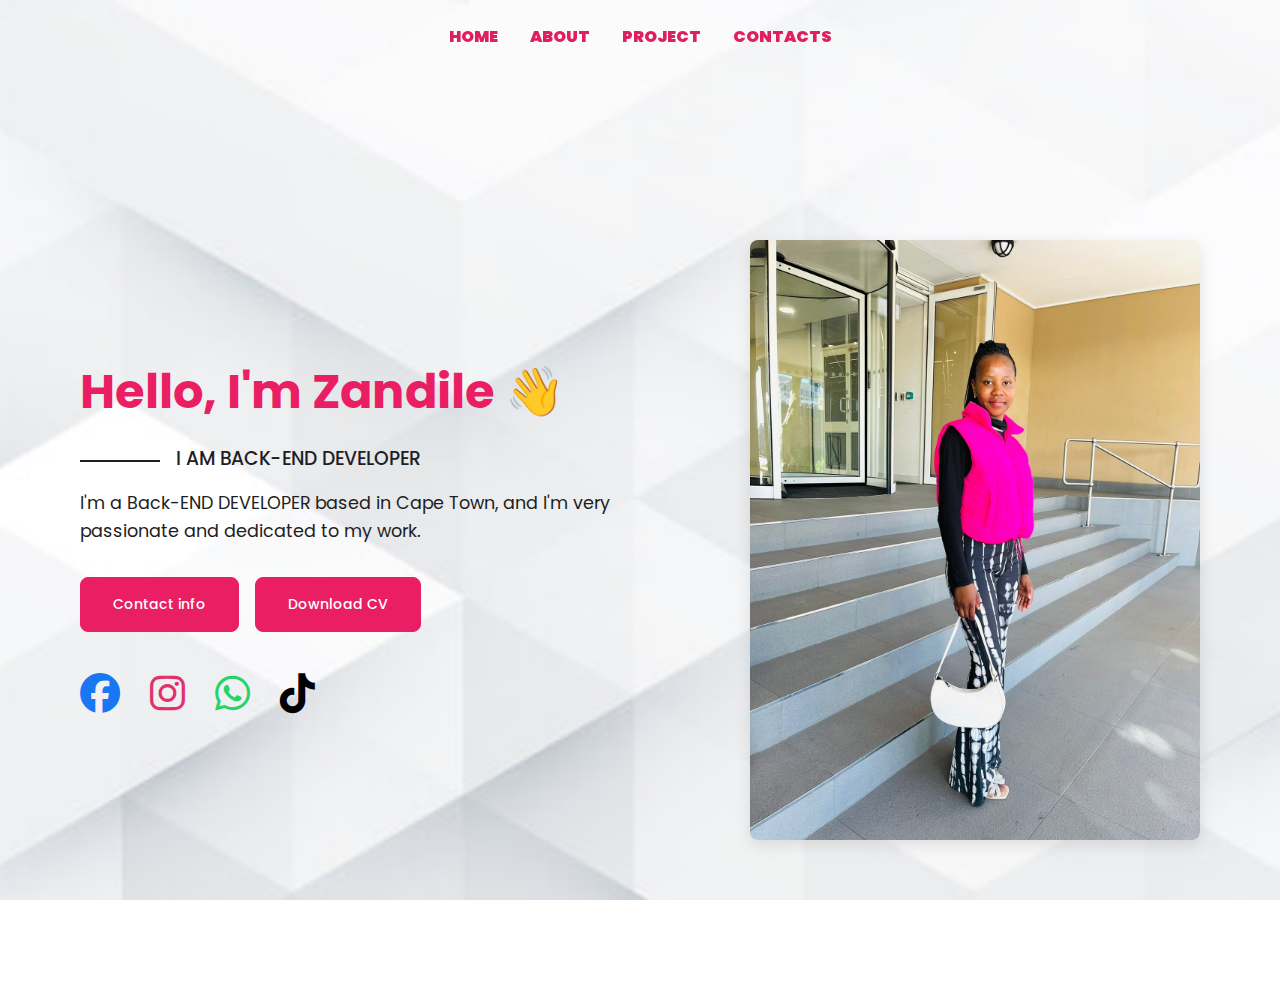
<file: index.html>
<!DOCTYPE html>
<html lang="en">
<head>
  <meta charset="UTF-8" />
  <meta name="viewport" content="width=device-width, initial-scale=1" />
  <title>Portfolio</title>
  <link rel="stylesheet" href="style.css" />
  <link
    rel="stylesheet"
    href="https://cdnjs.cloudflare.com/ajax/libs/font-awesome/6.5.0/css/all.min.css"
    integrity="sha512-ZlLEaA4h/..."
    crossorigin="anonymous"
    referrerpolicy="no-referrer"/>
</head>
<body>

  <!-- Header / Navbar -->
  <header class="header">
    <nav class="navbar">
      <ul class="nav-menu">
        <li><a href="index.html">HOME</a></li>
        <li><a href="about.html">ABOUT</a></li>
        <li><a href="projects.html">PROJECT</a></li>
        <li><a href="contact.html">CONTACTS</a></li>
      </ul>
    </nav>
  </header>

  <!-- Home Section -->
  <section class="home-section">
    <div class="home-text">
      <h2>Hello, I'm Zandile <span>👋</span></h2>
      <h3>I AM BACK-END DEVELOPER</h3>
      <p>I'm a Back-END DEVELOPER based in Cape Town, and I'm very passionate and dedicated to my work.</p>

      <div class="home-btn">
        <a href="contact.html" class="btn btn-pink">Contact info</a>
        <a href="images/Zandile NtamoCV.docx" download class="btn btn-pink">Download CV</a>
      </div>

      <!-- Social Icons -->
      <div class="social-icons">
        <a href="https://www.facebook.com/share/1Ame8Gmm4y/?mibextid=wwXIfr" target="_blank" title="Facebook">
          <i class="fab fa-facebook"></i>
        </a>
        <a href="https://www.instagram.com/zandilentamo" target="_blank" title="Instagram">
          <i class="fab fa-instagram"></i>
        </a>
        <a href="https://wa.me/+27725235122" target="_blank" title="WhatsApp Me">
          <i class="fab fa-whatsapp"></i>
        </a>
        <a href="https://www.tiktok.com/@zandilentamo" target="_blank" title="TikTok">
          <i class="fab fa-tiktok"></i>
        </a>
      </div>
    </div>

    <div class="home-image">
      <img src="images/homepic.jpg" alt="Zandile's Picture" />
    </div>
  </section>

</body>
</html>
</file>
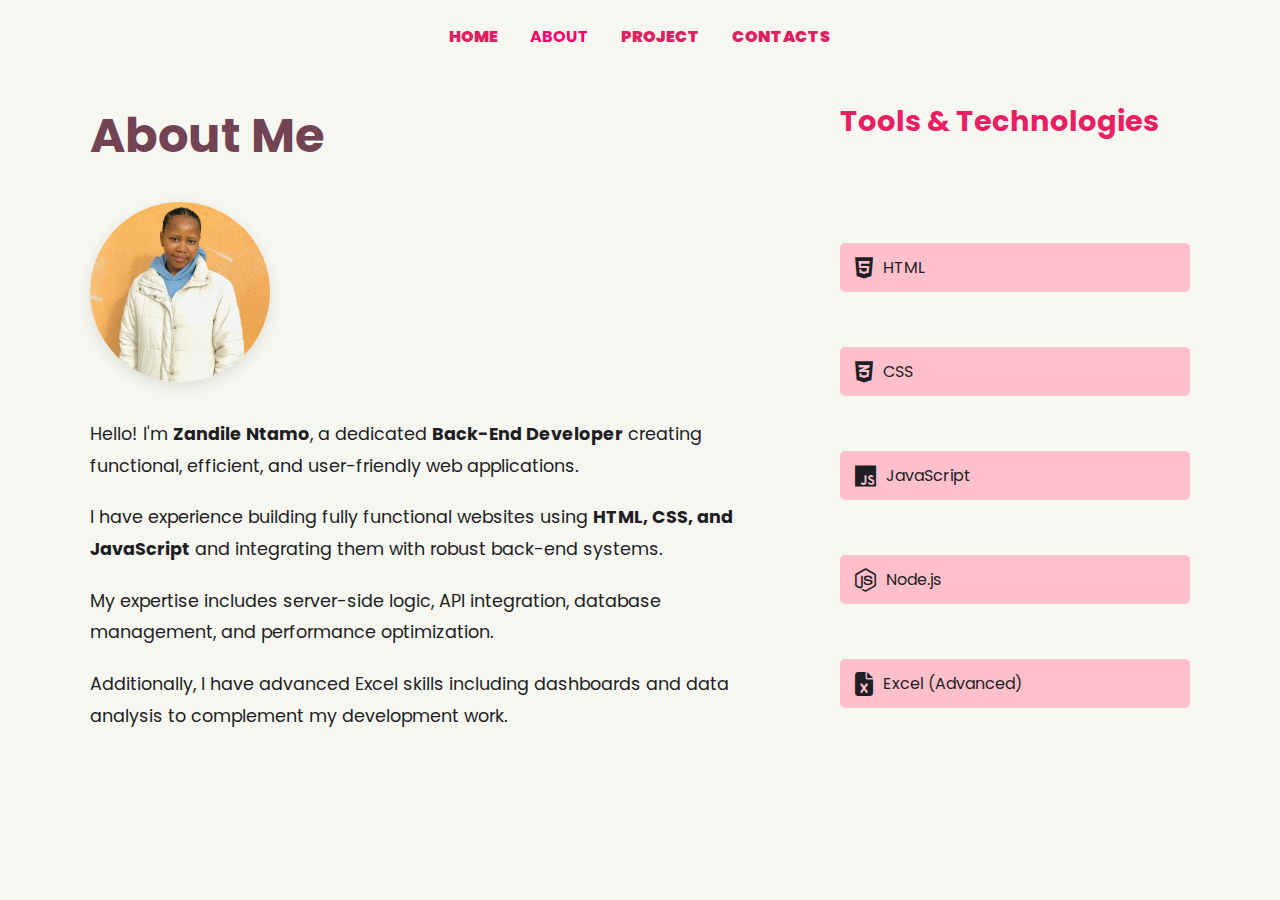
<file: about.html>
<!DOCTYPE html>
<html lang="en">
<head>
  <meta charset="UTF-8" />
  <meta name="viewport" content="width=device-width, initial-scale=1" />
  <title>About Me - Zandile Ntamo</title>
  <link rel="stylesheet" href="style.css" />
  <link
    rel="stylesheet"
    href="https://cdnjs.cloudflare.com/ajax/libs/font-awesome/6.5.0/css/all.min.css"
    integrity="sha512-ZlLEaA4h/..."
    crossorigin="anonymous"
    referrerpolicy="no-referrer"/>
</head>
<body>

  <!-- Header / Navbar -->
  <header class="header">
    <nav class="navbar">
      <ul class="nav-menu">
        <li><a href="index.html">HOME</a></li>
        <li><a href="about.html" class="active">ABOUT</a></li>
        <li><a href="projects.html">PROJECT</a></li>
        <li><a href="contact.html">CONTACTS</a></li>
      </ul>
    </nav>
  </header>

  <!-- About Section -->
  <section class="about-section">
    <div class="about-container">
      <!-- Left Column -->
      <div class="about-left">
        <h1>About Me</h1>

        <div class="profile-pic">
          <img src="images/ABOUT.jpg" alt="Zandile Ntamo" />
        </div>

        <div class="about-text">
          <p>Hello! I'm <strong>Zandile Ntamo</strong>, a dedicated <strong>Back-End Developer</strong> creating functional, efficient, and user-friendly web applications.</p>
          <p>I have experience building fully functional websites using <strong>HTML, CSS, and JavaScript</strong> and integrating them with robust back-end systems.</p>
          <p>My expertise includes server-side logic, API integration, database management, and performance optimization.</p>
          <p>Additionally, I have advanced Excel skills including dashboards and data analysis to complement my development work.</p>
        </div>
      </div>

      <!-- Right Column: Tools & Technologies -->
      <div class="about-right">
        <h2>Tools & Technologies</h2>
   <br>
   <br>
        <div class="tool-box"><i class="fab fa-html5"></i> HTML</div>
        <br>
        <div class="tool-box"><i class="fab fa-css3-alt"></i> CSS</div>
        <br>
        <div class="tool-box"><i class="fab fa-js"></i> JavaScript</div>
        <br>
        <div class="tool-box"><i class="fab fa-node-js"></i> Node.js</div>
        <br>
        <div class="tool-box"><i class="fas fa-file-excel"></i> Excel (Advanced)</div>
      </div>
    </div>
  </section>

</body>
</html>
</file>
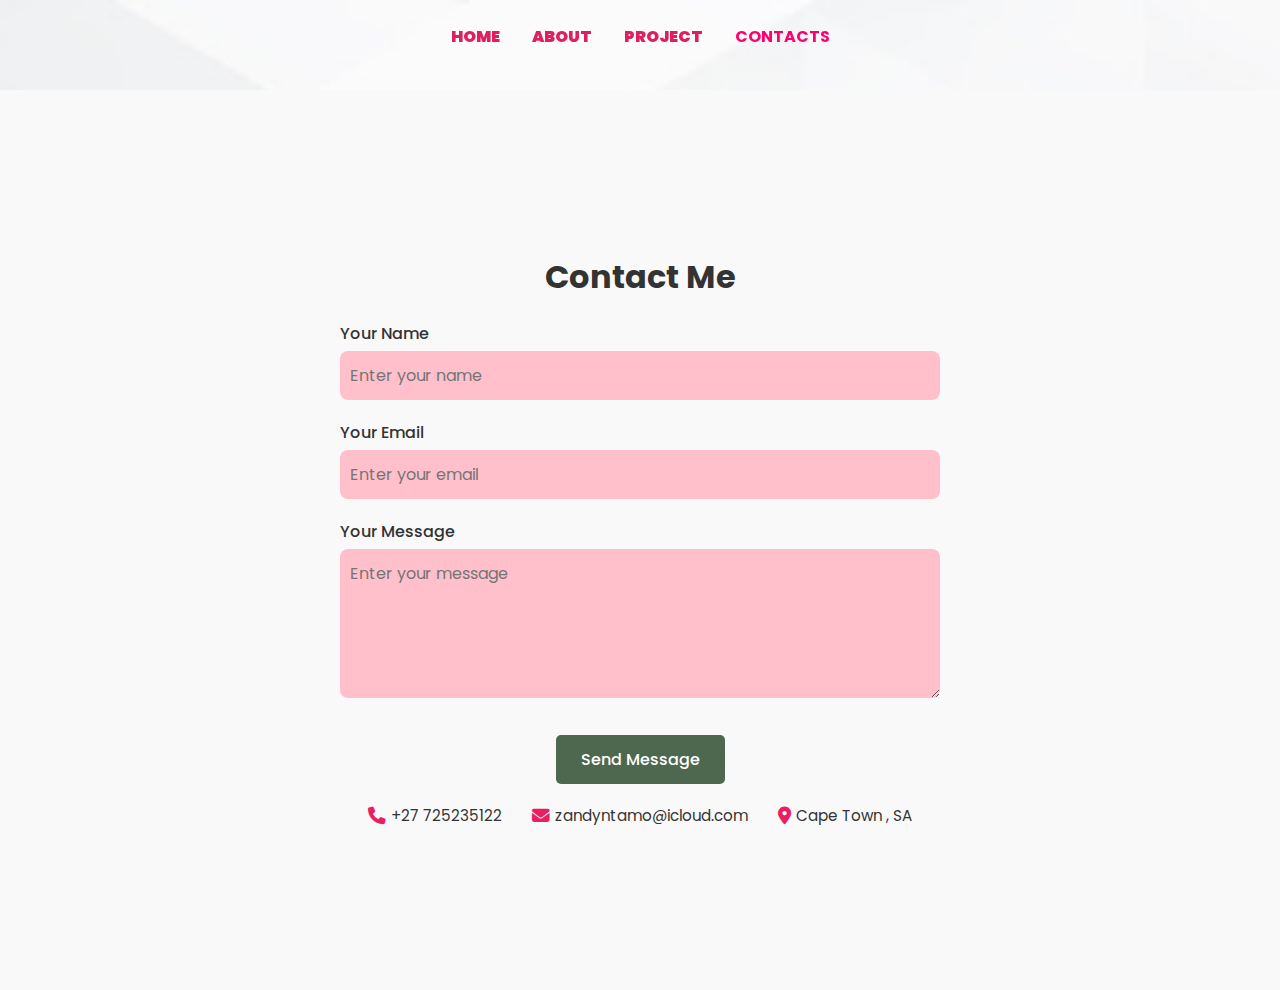
<file: contact.html>
<!DOCTYPE html>
<html lang="en">
<head>
  <meta charset="UTF-8" />
  <meta name="viewport" content="width=device-width, initial-scale=1" />
  <title>Contact Me</title>
  <link rel="stylesheet" href="style.css" />
  <link
    rel="stylesheet"
    href="https://cdnjs.cloudflare.com/ajax/libs/font-awesome/6.5.0/css/all.min.css"
    integrity="sha512-ZlLEaA4h/..."
    crossorigin="anonymous"
    referrerpolicy="no-referrer"/>
</head>
<body>
  <!-- Header / Navbar -->
  <header class="header">
    <nav class="navbar">
      <ul class="nav-menu">
        <li><a href="index.html">HOME</a></li>
        <li><a href="about.html">ABOUT</a></li>
        <li><a href="projects.html">PROJECT</a></li>
        <li><a href="contact.html" class="active">CONTACTS</a></li>
      </ul>
    </nav>
  </header>

 <section class="contact-section">
  <div class="contact-container">
    <h1>Contact Me</h1>

    <form class="contact-form" action="#" method="POST">
      <div class="form-group">
        <label for="name">Your Name</label>
        <input type="text" id="name" name="name" placeholder="Enter your name" required>
      </div>

      <div class="form-group">
        <label for="email">Your Email</label>
        <input type="email" id="email" name="email" placeholder="Enter your email" required>
      </div>

      <div class="form-group">
        <label for="message">Your Message</label>
        <textarea id="message" name="message" rows="5" placeholder="Enter your message" required></textarea>
      </div>

      <button type="submit" class="btn">Send Message</button>
    </form>

    <!-- Horizontal contact info below button -->
    
<div class="contact-info">
  <p><a href="tel:+2772523122"><i class="fas fa-phone"></i> +27 725235122</a></p>
  <p><a href="mailto:zandyntamo@icloud.com"><i class="fas fa-envelope"></i> zandyntamo@icloud.com</a></p>
  <p><a href="https://www.google.com/maps/place/Cape Town,+South+Africa" target="_blank">
    <i class="fas fa-map-marker-alt"></i> Cape Town , SA
  </a></p>
</div>

  </div>
</section>

</body>
</html>
</file>
<file: style.css>
@import url('https://fonts.googleapis.com/css2?family=Poppins:wght@400;500;600&display=swap');

/* Reset and Base Styles */
* {
    box-sizing: border-box;
    margin: 0;
    padding: 0;
    list-style: none;
    text-decoration: none;
    font-family: "Poppins", sans-serif;
}

body {
    background-color: #f7f7f2;
    color: #1e1e24;
    padding-top: 90px; /* Prevent content behind fixed header */
}

/* Header and Navigation */
.header {
    position: fixed;
    top: 0;
    right: 0;
    width: 100%;
    z-index: 1000;
    display: flex;
    align-items: center;
    justify-content: center; /* Center nav horizontally */
    padding: 1.5rem 3rem;
    background: transparent;  /* fully transparent */
    backdrop-filter: none;     /* remove blur */
    box-shadow: none;          /* remove shadow */
}

.navbar {
    display: flex;
}

.nav-menu {
    display: flex;
    gap: 2rem;
}

.nav-menu li a {
    color: #df2060;
    font-weight: 1000;
    font-size: 1rem;
    transition: all 0.3s ease;
    padding: 1.5rem 0;
    border-bottom: 5px solid transparent;
}

.nav-menu li a:hover,
.nav-menu li a:focus {
    border-bottom: 2px solid #1e1e24;
    transform: translateY(-3px);
}

/* Home Section */
.home-section {
    width: 100%;
    height: 100vh;
    display: grid;
    grid-template-columns: repeat(2, 1fr);
    align-items: center;
    padding: 2rem 5rem;
    gap: 2rem;
}

.home-text {
    grid-column: 1;
    text-align: left;
}

.home-text h2 {
    font-size: 3rem;
    margin-bottom: 1rem;
    color: #e91e63; /* pink */
}

.home-text h3 {
    position: relative;
    padding-left: 6rem;
    font-weight: 500;
    margin-bottom: 1rem;
}

.home-text h3::before {
    content: "";
    position: absolute;
    width: 80px;
    height: 2px;
    background-color: #1e1e24;
    top: 1rem;
    left: 0;
}

.home-text p {
    margin-bottom: 2rem;
    font-size: 1.1rem;
    line-height: 1.6;
}

/* Buttons */
.home-btn {
    display: flex;
    gap: 1rem;
}

.btn {
    display: inline-block;
    padding: 1rem 2rem;
    border-radius: 0.5rem;
    cursor: pointer;
    color: #fff; /* white text */
    border: 1px solid #e91e63; /* pink border */
    font-weight: 500;
    font-size: 14px;
    text-align: center;
    background: #e91e63; /* pink background */
    transition: all 0.3s ease;
    user-select: none;
}

.btn:hover,
.btn:focus {
    background: #fff;
    color: #e91e63;
    transform: translateY(-3px);
}


/* Home Image */
.home-image {
    grid-column: 2;
    display: flex;
    justify-content: flex-end;
}

.home-image img {
    width: 100%;
    max-width: 450px;
    height: auto;
    border-radius: 8px;
    object-fit: cover;
    box-shadow: 0 5px 15px rgba(0,0,0,0.1);
}
body {
    background: url('images/wallpaper.jpg') no-repeat center center fixed;
    background-size: cover;
    color: #1e1e24;
    padding-top: 90px; /* to avoid navbar overlap */
    font-family: "Poppins", sans-serif;
}


/*Contacts */

/* Contact Section */
.contact-section {
  padding: 80px 20px;
  background-color: #f9f9f9;
  min-height: 100vh;
  display: flex;
  justify-content: center;
  align-items: center;
}

.contact-container {
  max-width: 600px;
  width: 100%;
  text-align: center;
}

.contact-container h1 {
  margin-bottom: 20px;
  font-size: 2rem;
  color: #333;
}

.contact-form .form-group {
  margin-bottom: 20px;
  text-align: left;
}

.contact-form label {
  display: block;
  margin-bottom: 5px;
  font-weight: 500;
  color: #333;
}

/* Pink boxes for input and textarea */
.contact-form input,
.contact-form textarea {
  width: 100%;
  padding: 12px 10px;
  border: none;
  border-radius: 8px;
  background-color: #ffc0cb; /* light pink */
  font-size: 1rem;
  outline: none;
  transition: background-color 0.3s;
}

.contact-form input:focus,
.contact-form textarea:focus {
  background-color: #ffb6c1; /* slightly darker pink on focus */
}

.contact-form button.btn {
  background-color: #4e684f;
  color: #fff;
  border: none;
  padding: 12px 25px;
  font-size: 1rem;
  border-radius: 5px;
  cursor: pointer;
  transition: all 0.3s ease;
  margin-top: 10px;
}

.contact-form button.btn:hover {
  background-color: #45a049;
}

/* Contact info horizontal layout */
/* Contact info horizontal layout */
.contact-info {
  margin-top: 20px;
  display: flex;
  justify-content: center;
  gap: 30px; /* space between items */
  font-size: 0.95rem;
}

/* Style for the clickable links */
.contact-info a {
  color: #333; /* dark text color */
  text-decoration: none; /* remove underline */
  display: flex;
  align-items: center;
  gap: 5px;
  transition: color 0.3s;
}







/* Icon color */
.contact-info a i {
  color: #e91e63; /* green icons */
  font-size: 1.1rem;
}

/* Hover effect */
.contact-info a:hover {
  color: #4CAF50; /* text turns green on hover */
}



/*social icon*/
/* Home Section Social Icons */
.social-icons {
  margin-top: 2rem;
  display: flex;
  gap: 30px; /* space between icons */
  justify-content: flex-start; /* align to left of text */
  align-items: center;
}

.social-icons a {
  text-decoration: none;
  font-size: 2.5rem; /* make the icons bigger */
  transition: transform 0.3s, opacity 0.3s;
}

/* Official brand colors */
.social-icons a i.fab.fa-facebook {
  color: #1877F2; /* Facebook blue */
}

.social-icons a i.fab.fa-instagram {
  color: #E1306C; /* Instagram gradient pink */
}

.social-icons a i.fab.fa-whatsapp {
  color: #25D366; /* WhatsApp green */
}

.social-icons a i.fab.fa-tiktok {
  color: #010101; /* TikTok black */
}

/* Hover effect: slightly enlarge icons */
.social-icons a:hover {
  transform: scale(1.3);
  opacity: 0.8; /* subtle fade on hover */
}





/*About */



/* About Section */
/* About Section */
.about-section {
  padding: 100px 20px;
  min-height: 100vh;
  background-color: #f7f7f2;
  display: flex;
  justify-content: center;
  align-items: flex-start;
}

.about-container {
  display: flex;
  max-width: 1100px;
  width: 100%;
  gap: 50px; /* space between left and right columns */
}

/* Left Column */
.about-left {
  flex: 2;
  text-align: left;
}

.about-left h1 {
  font-size: 3rem;
  color: #724352;
  margin-bottom: 30px;
}

.profile-pic img {
  width: 180px;
  height: 180px;
  border-radius: 50%;
  object-fit: cover;
  margin-bottom: 30px;
  box-shadow: 0 5px 15px rgba(0,0,0,0.1);
}

.about-text {
  font-size: 1.1rem;
  line-height: 1.8;
  color: #1e1e24;
}

.about-text p {
  margin-bottom: 20px;
}

/* Right Column */
.about-right {
  flex: 1;
  display: flex;
  flex-direction: column;
  gap: 15px;
  justify-content: flex-start;
}

.about-right h2 {
  font-size: 1.8rem;
  color: #5c2e3d;
  margin-bottom: 20px;
}

.tool-box {
  background-color: #ffc0cb; /* light pink */
  padding: 12px 15px;
  font-size: 1rem;
  color: #1e1e24;
  text-align: left;
  display: flex;
  align-items: center;
  gap: 10px; /* space between icon and text */
  transition: transform 0.3s;
  cursor: default;
  border-radius: 5px;
}

.tool-box:hover {
  transform: scale(1.05);
}

/* Adjust icon sizes */
.tool-box i {
  font-size: 1.5rem;
}

/* About Section */
.about-section {
  position: fixed;        /* Fix entire section */
  top: 0;                 /* Align to top of viewport */
  left: 0;
  width: 100%;
  height: 100vh;          /* Fill the viewport */
  background-color: #f7f7f2;
  display: flex;
  justify-content: center;
  align-items: flex-start; /* Align columns to top */
  padding: 100px 50px 50px 50px; /* space from navbar and sides */
  box-sizing: border-box;
  overflow: hidden;       /* prevent scrollbars */
}

/* Container for left and right columns */
.about-container {
  display: flex;
  max-width: 1100px;
  width: 100%;
  gap: 50px;
  align-items: flex-start;  /* Top align left and right columns */
}

/* Left Column - About Me */
.about-left {
  flex: 2;
  display: flex;
  flex-direction: column;
  justify-content: flex-start;
  text-align: left;
}

/* Profile Picture */
.profile-pic img {
  width: 180px;
  height: 180px;
  border-radius: 50%;
  object-fit: cover;
  margin-bottom: 30px;
  box-shadow: 0 5px 15px rgba(0,0,0,0.1);
}

/* About text paragraphs */
.about-text {
  font-size: 1.1rem;
  line-height: 1.8;
  color: #1e1e24;
}

.about-text p {
  margin-bottom: 20px;
}

/* Right Column - Tools & Technologies */
.about-right {
  flex: 1;
  display: flex;
  flex-direction: column;
  gap: 15px;
  justify-content: flex-start;
  text-align: left;
}

/* Tools heading */
.about-right h2 {
  font-size: 1.8rem;
  color: #e91e63;
  margin-bottom: 20px;
}

/* Individual tool boxes */
.tool-box {
  background-color: #ffc0cb; /* light pink */
  padding: 12px 15px;
  font-size: 1rem;
  color: #1e1e24;
  display: flex;
  align-items: center;
  gap: 10px;
  border-radius: 5px;
  flex-shrink: 0;
}

.tool-box i {
  font-size: 1.5rem;
}

.tool-box:hover {
  transform: scale(1.05);
  transition: transform 0.3s;
}

/* Optional: keep everything visible on smaller screens */
@media screen and (max-width: 1200px) {
  .about-container {
    flex-direction: column;
    gap: 30px;
  }
  .about-left, .about-right {
    width: 100%;
  }
}

/* projects page */

/* ===== PROJECTS SECTION ===== */
.projects-section {
  padding: 120px 20px;
  background-color: #f7f7f2;
  text-align: center;
  min-height: 100vh;
}

.section-title {
  font-size: 2.5rem;
  color: #111;
  margin-bottom: 10px;
  text-transform: uppercase;
  letter-spacing: 2px;
  font-family:Georgia, Times, 'Times New Roman', serif;
}

.section-subtitle {
  font-size: 1.1rem;
  color: #555;
  max-width: 600px;
  margin: 0 auto 50px;
  line-height: 1.0;
  font-family:Cambria, Cochin, Georgia, Times, 'Times New Roman', serif;

}

.projects-container {
  display: flex;
  flex-wrap: wrap;
  justify-content: center;
  gap: 30px;
}

.project-card {
  background: white;
  border-radius: 15px;
  box-shadow: 0 5px 20px rgba(0,0,0,0.1);
  overflow: hidden;
  width: 300px;
  transition: all 0.4s ease;
  cursor: pointer;
}

.project-card:hover {
  transform: translateY(-10px);
  box-shadow: 0 10px 25px rgba(0,0,0,0.15);
}

.project-card img {
  width: 100%;
  height: 200px;
  object-fit: cover;
}

.project-info {
  padding: 20px;
}

.project-info h3 {
  font-size: 1.4rem;
  color:rgb(62, 51, 53);
  margin-bottom: 10px;
}

.project-info p {
  color: #555;
  font-size: 0.95rem;
  line-height: 1.6;
}

/* Highlight active nav link */
.nav-menu a.active {
  color: #ff006e;
  font-weight: bold;
}
</file>
